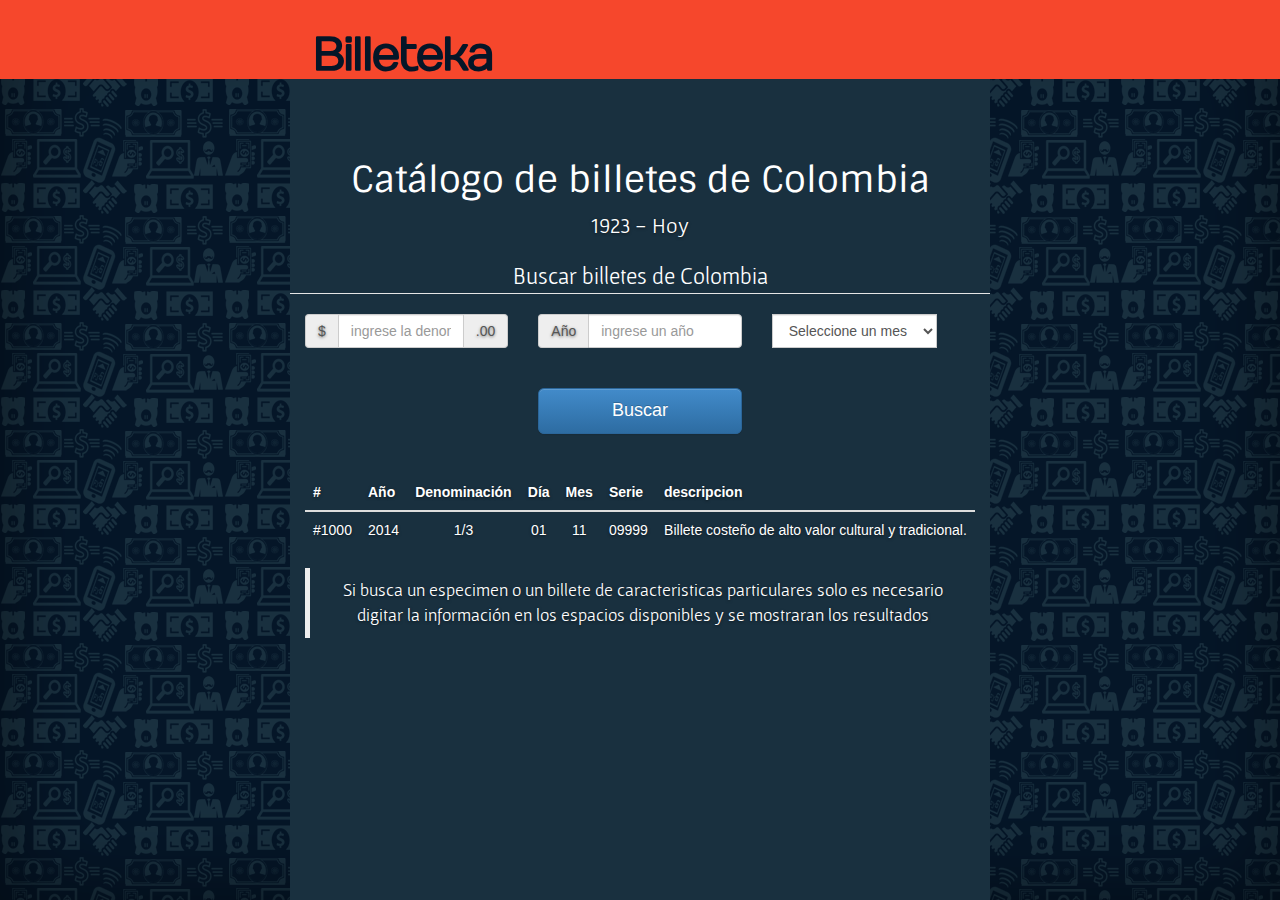
<file: index.html>
<!DOCTYPE html>
<html> 
<head>
    <link rel="stylesheet" href="http://yui.yahooapis.com/pure/0.3.0/base-min.css">
    <meta charset="utf-8">
    <meta http-equiv="X-UA-Compatible" content="IE=edge">
    <meta name="viewport" content="width=device-width, initial-scale=1">
    <title>Billeteka - Todo sobre Billetes Colombianos</title>

    <!-- Bootstrap -->
    <link href="css/bootstrap.min.css" rel="stylesheet">
    <link href="css/bootstrap-theme.min.css" rel="stylesheet">
    <link href="css/cover.css" rel="stylesheet" >
    <link href="css/custom.css" rel="stylesheet" >
    
    <link href='http://fonts.googleapis.com/css?family=Alegreya+Sans+SC|Source+Sans+Pro:400,600,700,900,400italic,600italic,700italic|Poiret+One|Duru+Sans|Quicksand:400,700|Artifika|Josefin+Sans:400,600,700,400italic,600italic|Josefin+Slab:400,600,700,300italic,400italic,600italic|Alegreya+Sans:400,500,700,800,300italic,400italic,500italic,700italic|Gafata|Julius+Sans+One|Numans|Open+Sans:400italic,600italic,700italic,800italic,400,600,700,800|Oxygen:400,700,300|Roboto:400,100,100italic,300,300italic,400italic,500,500italic,700,700italic,900|Sintony:400,700' rel='stylesheet' type='text/css'>
    
</head>   

<body>
   <header>
    <div id="header" class="masthead clearfix">
        <div class="inner">
          <h3 id="title" class="masthead-brand">Billeteka</h3>
          <ul class="nav masthead-nav">
            <li class="active"><a href="#"></a></li>
            <li><a href="#"></a></li>
            <li><a href="#"></a></li>
          </ul>
        </div>
   </div>
   </header>
   <div class="site-wrapper">
      <div id="main-container" class="site-wrapper-inner">
        <div id="main-panel" class="cover-container">
          <div id="content">   
          <div class="inner cover">
            <h1 id="sub1" class="cover-heading">Catálogo de billetes de Colombia</h1>
            <p id="lead" class="lead">1923 - Hoy</p>
          </div>
          <legend id="title1">Buscar billetes de Colombia</legend> 
          <div id="container-form" class="container">    
          <form class="busqueda">
            <fieldset>
                <div class="row">
                    <div class="col-xs-4">
                        <div class="input-group">
                          <span class="input-group-addon">$</span>
                          <input type="" class="form-control" placeholder="ingrese la denominación">
                          <span class="input-group-addon">.00</span>
                        </div> 
                    </div>
                    <div class="col-xs-4">
                        <div class="input-group">
                          <span class="input-group-addon">Año</span>
                          <input type="" class="form-control" placeholder="ingrese un año">
                        </div>
                    </div>
                    <div class="col-xs-4">
                        <div class="input-group">
                            <!--<input type="" class="form-control" placeholder="selecione un mes">-->
                            <select class="form-control" style="width:100%;">
                                <option> Seleccione un mes </option>
                                <option> Enero </option>
                                <option> Febrero </option>
                                <option> Marzo </option>
                                <option> Abril </option>
                                <option> Mayo </option>
                                <option> Junio </option>
                                <option> Julio </option>
                                <option> Agosto </option>
                                <option> Septiembre </option>
                                <option> Noviembre </option>
                                <option> Diciembre </option>
                            </select>
                        </div>    
                    </div>
                </div>
                <br>
                <br>
                <div class="row">
                    <div class="col-xs-4">
                    </div>
                    <div class="col-xs-4">
                        <button type="submit" class="btn btn-lg btn-primary btn-block">Buscar</button>
                    </div>
                    <div class="col-xs-4">
                    </div>
                </div>
            </fieldset>
          </form> 
              <br>
            <br>
        <div id="showResults">
           <table class="table">
              <thead>
                 <tr>
                    <th>#</th>
                    <th>Año</th>
                    <th>Denominación</th>
                    <th>Día</th>
                    <th>Mes</th>
                    <th>Serie</th>
                    <th>descripcion</th>
                 </tr>
              </thead>
              <tbody>
                 <tr>
                    <td class="r1c1">#1000</td>
                    <td class="r1c2">2014</td>
                    <td class="r1c3">1/3</td>
                    <td class="r1c4">01</td>
                    <td class="r1c5">11</td> 
                    <td class="r1c6">09999</td>
                    <td class="r1c7">Billete costeño de alto valor cultural y tradicional.</td>
                 </tr>
              </tbody>    
            </table>
        </div>    
        <blockquote id="cita-text">
        Si busca un especimen o un billete de caracteristicas particulares solo es necesario digitar la información en los espacios disponibles y se mostraran los resultados 
        </blockquote>
          </div>   
          </div>  
            
        </div>
      </div>
    </div>

    <script src="https://code.jquery.com/jquery-1.10.2.min.js"></script>
    <script src="js/bootstrap.min.js"></script>   
    <script src="js/underscore.js"></script>
    <script type="text/javascript" src="http://www.parsecdn.com/js/parse-1.2.16.min.js"></script>
    <script src="http://backbonejs.org/backbone.js"></script> 
    <script src="js/core.js"></script>
</body>
</html>
</file>
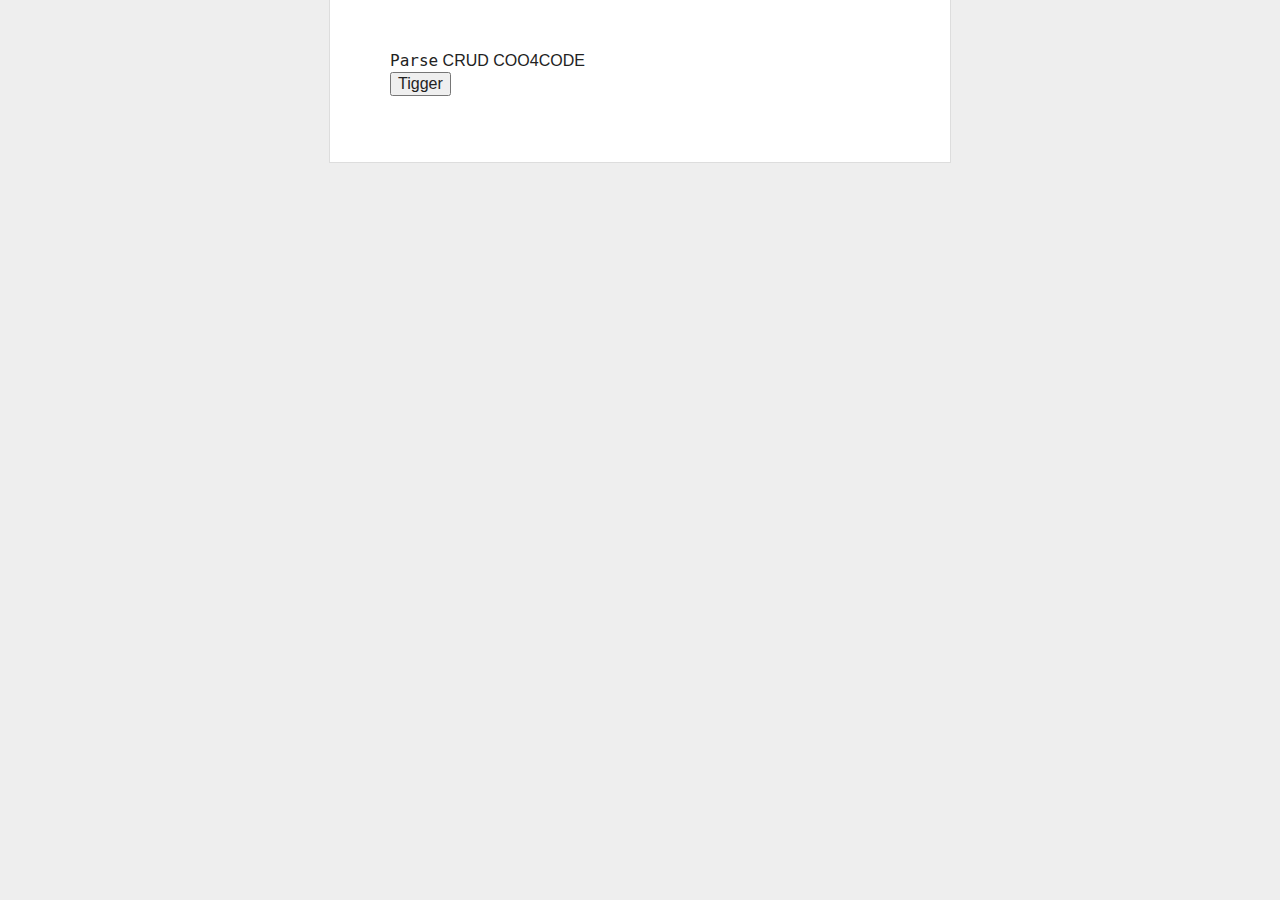
<file: parse-js-blank/index.html>
<!doctype html>
<html>
<head>
  <meta charset="utf-8">

  <title>My Parse App</title>
  <meta name="description" content="My Parse App">
  <meta name="viewport" content="width=device-width">
  <link rel="stylesheet" href="css/reset.css">
  <link rel="stylesheet" href="css/styles.css">
</head>

<body>
  
  <div id="main">
      <div><code>Parse</code> CRUD COO4CODE</div>
        <button id="search-input">Tigger</button>
      
    <ul>
      <div class="search_container"></div>  
    </ul>    
    <div style="display:none" class="error">
      <p>Error en la acción</p>
    </div>

    <div style="display:none" class="success">
      <p>accion exitosa</p>
    </div>
  </div>
  
    <script type="text/javascript" src="http://ajax.googleapis.com/ajax/libs/jquery/1.7.2/jquery.min.js"></script>
    <script src="js/underscore.js"></script>
    <script src="http://backbonejs.org/backbone.js"></script> 
    <script type="text/javascript" src="http://www.parsecdn.com/js/parse-1.2.16.min.js"></script>
    <script src="js/core.js"></script>
</body>

</html>
</file>
<file: css/cover.css>
/*
 * Globals
 */

/* Links */
a,
a:focus,
a:hover {
  color: #fff;
}

/* Custom default button */
.btn-default,
.btn-default:hover,
.btn-default:focus {
  color: #333;
  text-shadow: none; /* Prevent inheritence from `body` */
  background-color: #fff;
  border: 1px solid #fff;
}


/*
 * Base structure
 */

html,
body {
  height: 100%;
  background-color: #051628;
  background-image: url(../img/mosaic.png);
}
body {
  color: #fff;
  text-align: center;
  text-shadow: 0 1px 3px rgba(0,0,0,.5);
  box-shadow: inset 0 0 100px rgba(0,0,0,.5);
}

/* Extra markup and styles for table-esque vertical and horizontal centering */
.site-wrapper {
  display: table;
  width: 100%;
  height: 100%; /* For at least Firefox */
  min-height: 100%;
}
.site-wrapper-inner {
  display: table-cell;
  vertical-align: top;
}
.cover-container {
  margin-left: auto;
  margin-right: auto;
}

/* Padding for spacing */
.inner {
  padding: 30px;
}


/*
 * Header
 */
.masthead-brand {
  margin-top: 10px;
  margin-bottom: 10px;
}

.masthead-nav > li {
  display: inline-block;
}
.masthead-nav > li + li {
  margin-left: 20px;
}
.masthead-nav > li > a {
  padding-left: 0;
  padding-right: 0;
  font-size: 16px;
  font-weight: bold;
  color: #fff; /* IE8 proofing */
  color: rgba(255,255,255,.75);
  border-bottom: 2px solid transparent;
}
.masthead-nav > li > a:hover,
.masthead-nav > li > a:focus {
  background-color: transparent;
  border-bottom-color: rgba(255,255,255,.25);
}
.masthead-nav > .active > a,
.masthead-nav > .active > a:hover,
.masthead-nav > .active > a:focus {
  color: #fff;
  border-bottom-color: #fff;
}

@media (min-width: 768px) {
  .masthead-brand {
    float: left;
  }
  .masthead-nav {
    float: right;
  }
}


/*
 * Cover
 */

.cover {
  padding: 0 20px;
}
.cover .btn-lg {
  padding: 10px 20px;
  font-weight: bold;
}


/*
 * Footer
 */

.mastfoot {
  color: #999; /* IE8 proofing */
  color: rgba(255,255,255,.5);
}


/*
 * Affix and center
 */

@media (min-width: 768px) {
  /* Pull out the header and footer */
  .masthead {
    position: fixed;
    top: 0;
  }
  .mastfoot {
    position: fixed;
    bottom: 0;
  }
  /* Start the vertical centering */
  .site-wrapper-inner {
    vertical-align: middle;
  }
  /* Handle the widths */
  .masthead,
  .mastfoot,
  .cover-container {
    width: 100%; /* Must be percentage or pixels for horizontal alignment */
  }
}

@media (min-width: 992px) {
  .masthead,
  .mastfoot,
  .cover-container {
    width: 700px;
  }
}
</file>
<file: css/custom.css>
#title1 {
    color: #fff !important;
    font-family: 'Gafata', sans-serif;
    font-size: 23px;
    text-shadow: none !important;
    font-weight: normal;
}

#container-form {
    width: 100% !important;
}

#header {
    background-color: rgb(246, 71, 44);
    height: 79px;
    left: 22%;
}

#main-panel {
    background-color: #19303F;
    height: 100% !important;
}

header {
    background-color: rgb(246, 71, 44);
    margin-top: auto;
    position: fixed;
    width: 100%;
    height: 79px !important;    
}

#title {
    color: rgb(5, 22, 40);
    text-shadow: none;
    font-size: 47px;
    margin-top: 0px !important;
    font-family: 'Numans', sans-serif;
    font-weight: 800;
    letter-spacing: -4px;
}

#main-container {
   /* vertical-align: none !important;*/
}

#content {
    position: inherit;
    padding-top: 20%;
 
}

#sub1 {
    text-shadow: none;
    font-family: 'Sintony', sans-serif;
    font-weight: 100;
    text-rendering: optimizeLegibility;
}

#cita-text {
    font-family: 'Gafata', sans-serif;
}

#lead {
    font-family: 'Gafata', sans-serif;
    font-size: 22px;
}

body > header {
    z-index: 1 !important;
}
</file>
<file: parse-js-blank/css/styles.css>
body {
    background: #eee;
    text-align: center;
    padding: 0 25px;
}

#main {
    width: 500px;
    margin: auto;
    text-align: left;
    background: white;
    padding: 50px 60px;
    border: solid #ddd;
    border-width: 0 1px 1px 1px;
}

#main h1 {
    margin-top: 0;
    font-size: 35px;
}

#main ul {
    padding-left: 20px;
}

#main .error {
    border: 1px solid red;
    background: #FDEFF0;
    padding: 20px;
}

#main .success {
    margin-top: 25px;
}

#main .success code {
    font-size: 12px;
    color: green;
    line-height: 13px;
}
</file>
